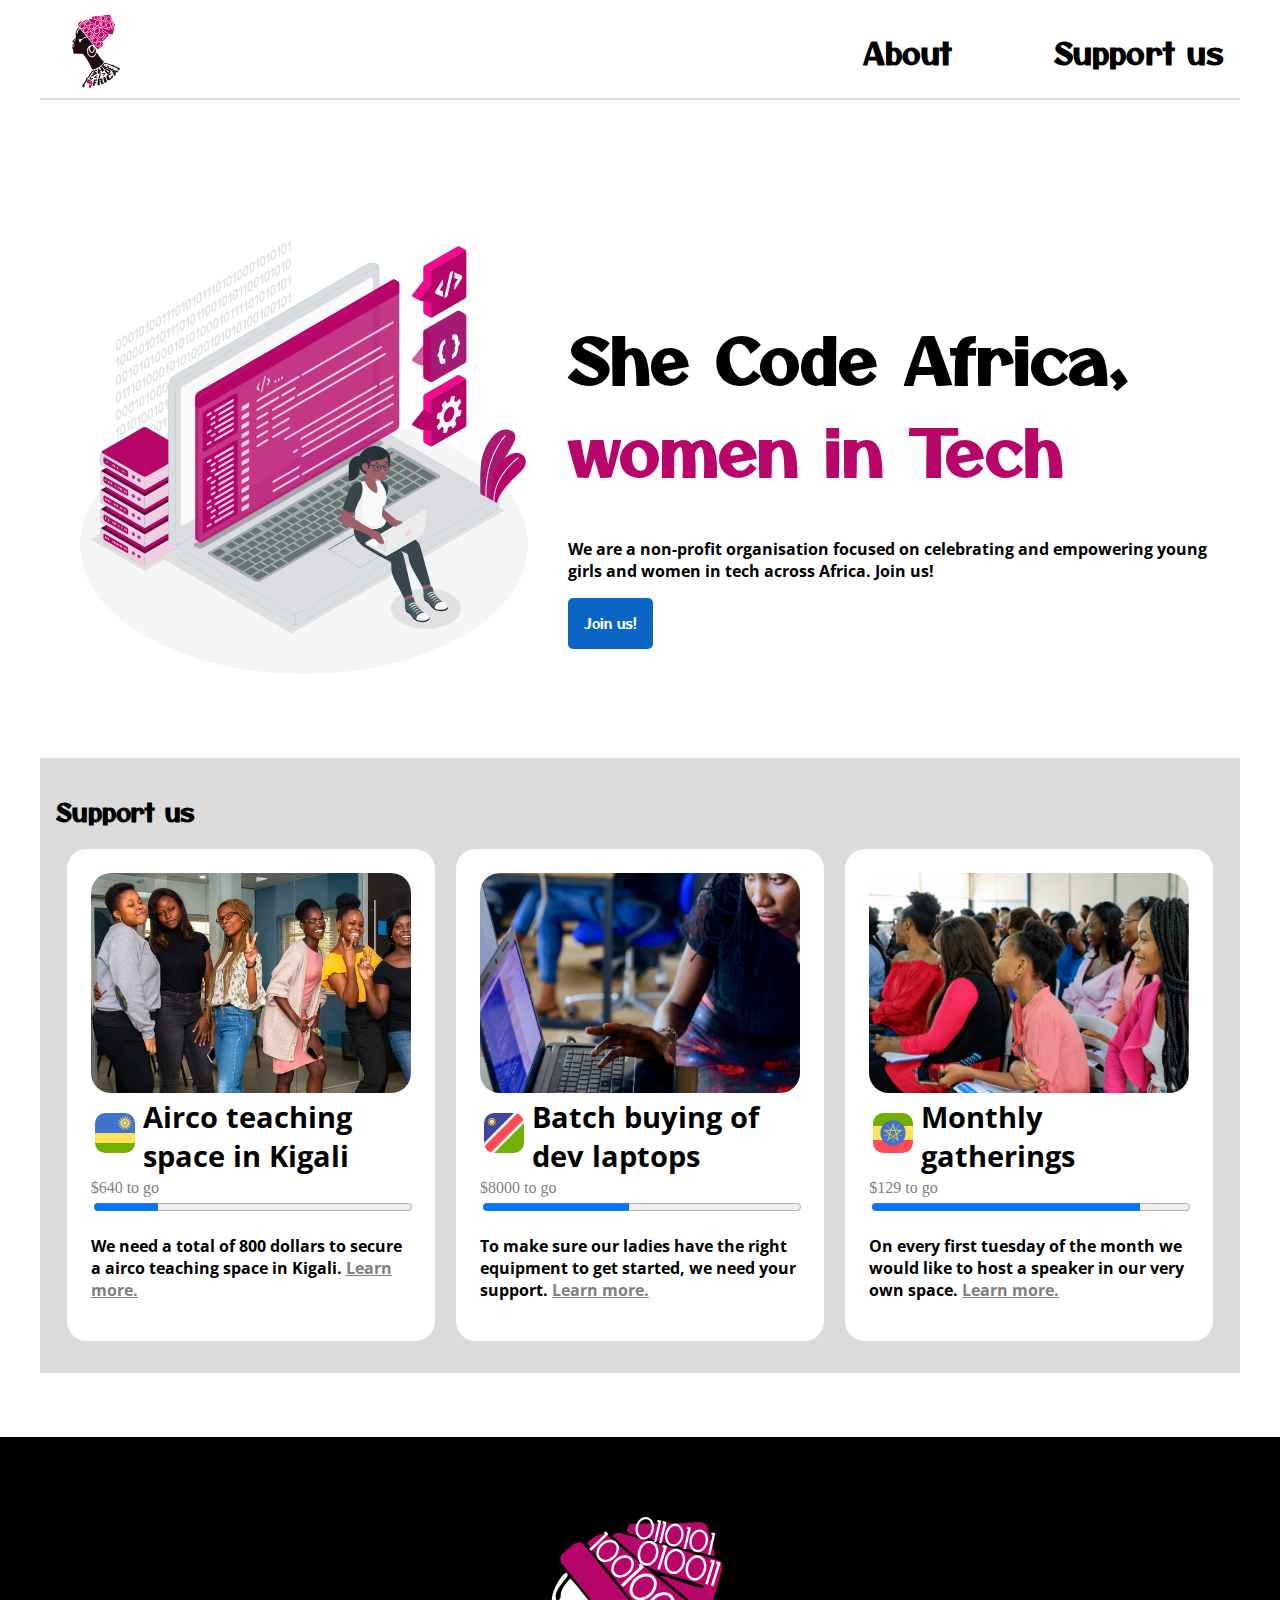
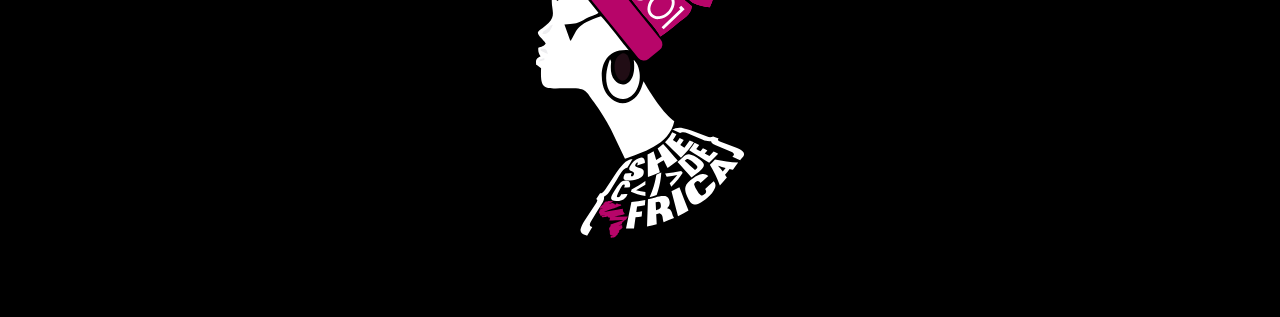
<file: index.html>
<!DOCTYPE html>
<html lang="en">
<head>
    <meta charset="UTF-8">
    <meta http-equiv="X-UA-Compatible" content="IE=edge">
    <meta name="viewport" content="width=device-width, initial-scale=1.0">
    <link rel="icon" href="./images/logo.svg">
    <link rel="stylesheet" href=./css/main.css>
    <title>She code Africa - Home</title>
</head>
<body>
    <nav>
        <ul>
            <li><a href="./index.html"><img src="./images/logo.svg" alt="logo"></a></li>
            <li><a href="/pages/about.html">About</a></li>
            <li><a href="./index.html"><img src="./images/logo.svg" alt="logo"></a></li>
            <li><a href="/pages/support-us.html">Support us</a></li>
        </ul>
    </nav>

    <main>
        <section class="hero spacing">
            <figure>
                <img src="./images/homepage.svg" alt="homepage image">
            </figure>
            <div>
                <h1>She Code Africa, <span>women in Tech</span></h1>
                <p>
                    We are a non-profit organisation focused on celebrating and empowering young girls and women in tech across Africa.
                    Join us!</p>
                <button class="button--animated">Join us!<img src="./images/arrow--right.svg"></button>
            </div>
        </section>
        <section class="support spacing">
            <h2>Support us</h2>
            <div class="support--box">
                <article class="support--article">
                    <img src="./images/group-of-people.jpg" alt="">
                    <div class="support--article-head">
                        <img src="./images/rwanda.svg" alt="">
                        <p>Airco teaching space in Kigali</p>
                    </div>
                    <div class="support--article-content">
                        <span>$640 to go</span>
                        <input type="range" min="0" max="800" value="160">
                        <p>We need a total of 800 dollars to secure a airco teaching space in Kigali. <span>Learn more.</span></p>
                    </div>
                </article>

                <article class="support--article">
                    <img src="./images/working-on-laptop.jpg" alt="">
                    <div class="support--article-head">
                        <img src="./images/namibia.svg" alt="">
                        <p>Batch buying of dev laptops</p>
                    </div>
                    <div class="support--article-content">
                        <span>$8000 to go</span>
                        <input type="range" min="0" max="16000" value="7500">
                        <p>To make sure our ladies have the right equipment to get started, we need your support. <span>Learn more.</span></p>
                    </div>
                </article>

                <article class="support--article">
                    <img src="./images/event.jpg" alt="">
                    <div class="support--article-head">
                        <img src="./images/ethiopia.svg" alt="">
                        <p>Monthly gatherings</p>
                    </div>
                    <div class="support--article-content">
                        <span>$129 to go</span>
                        <input type="range" min="0" max="1000" value="871">
                        <p>On every first tuesday of the month we would like to host a speaker in our very own space. <span>Learn more.</span></p>
                    </div>
                </article>
            </div>
        </section>
    </main>

    <footer>
            <div>   
                <section>
                    <p>Made by yours truly for Arteveldehogeschool</p>
                </section>
            </div>
    </footer>
</body>
</html>
</file>
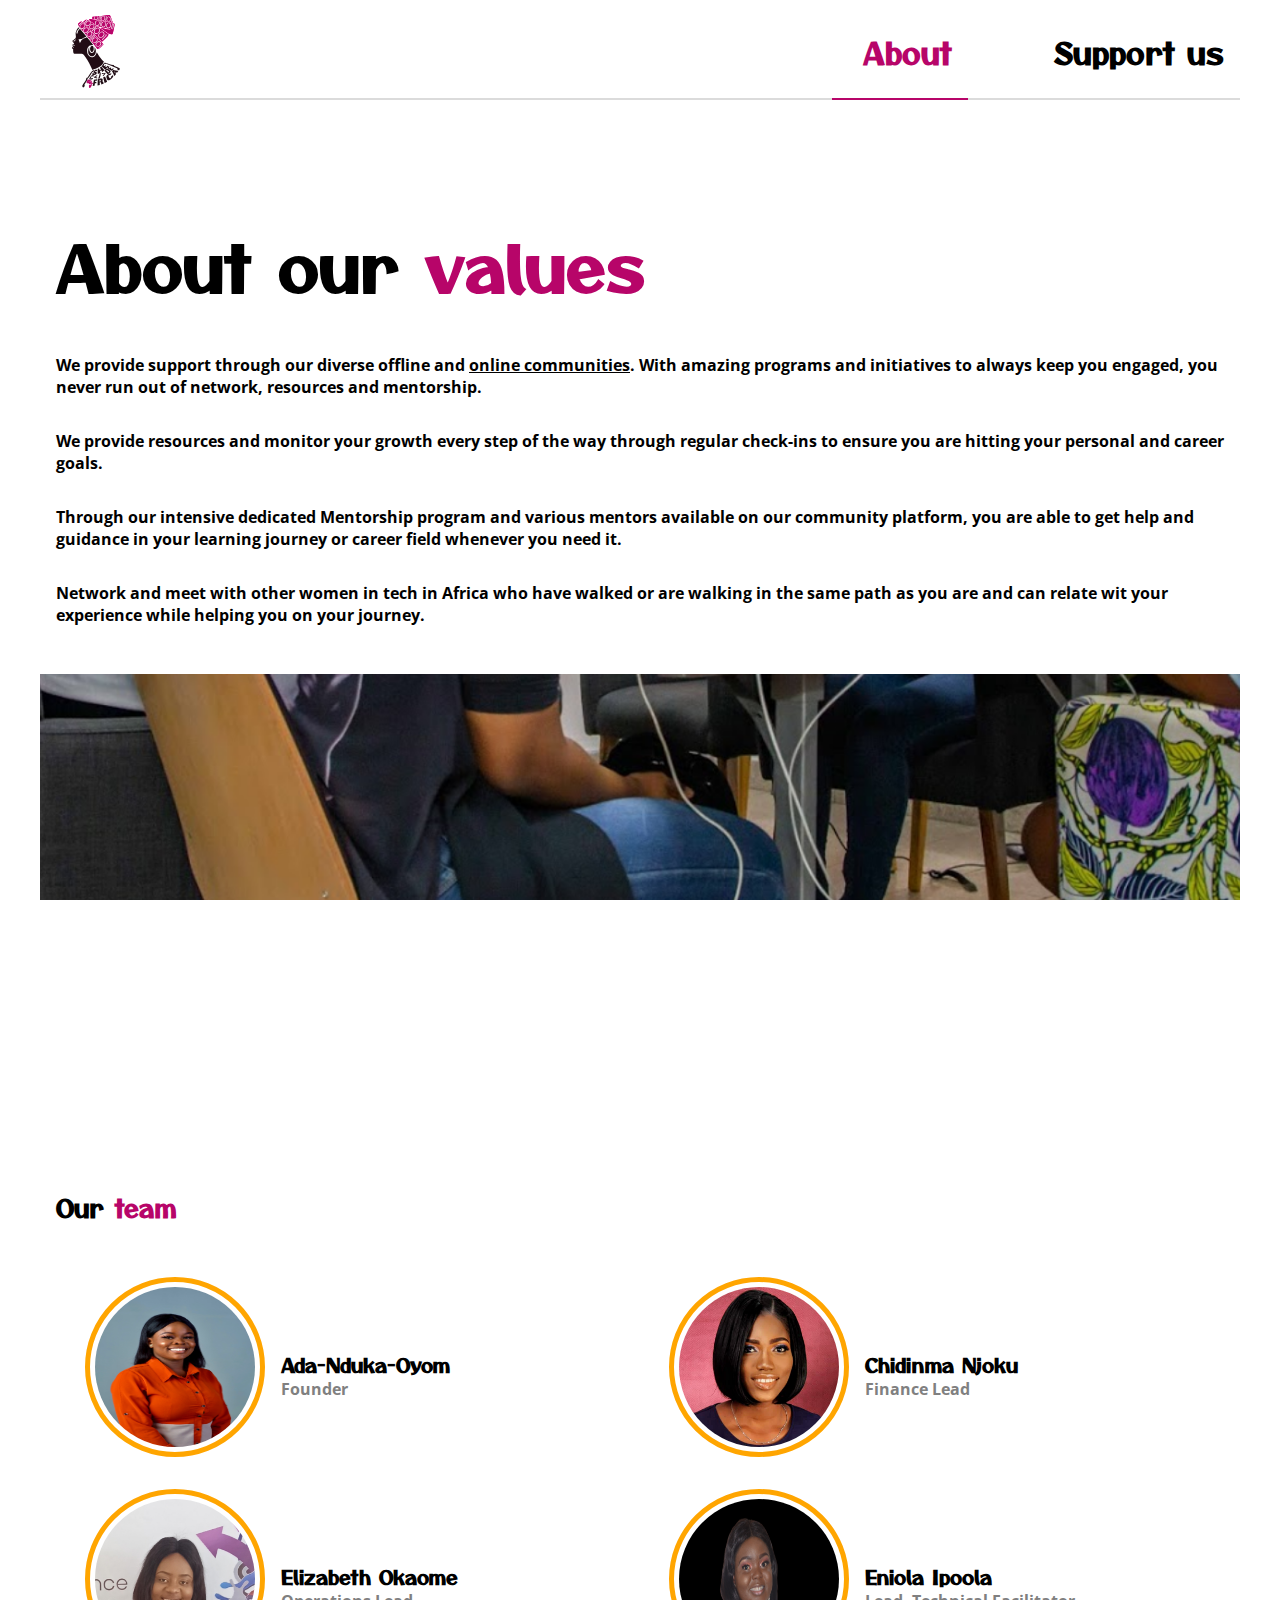
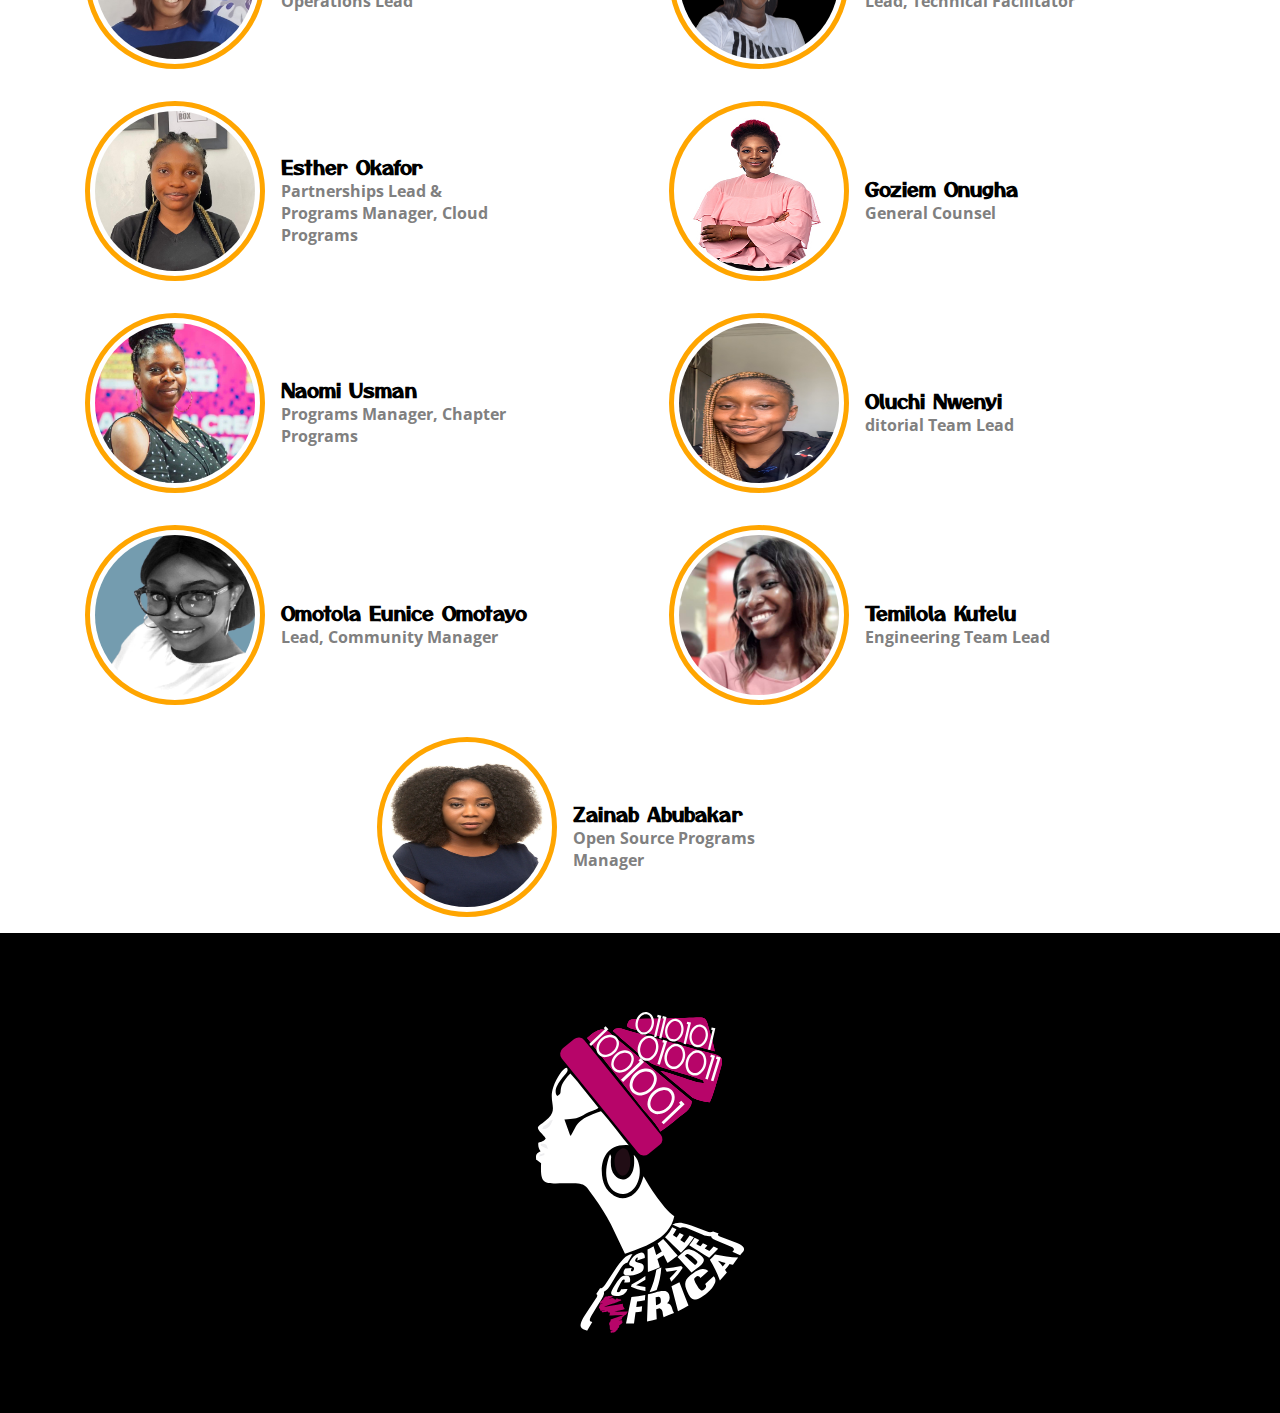
<file: pages/about.html>
<!DOCTYPE html>
<html lang="en">
    <head>
        <meta charset="UTF-8">
        <meta http-equiv="X-UA-Compatible" content="IE=edge">
        <meta name="viewport" content="width=device-width, initial-scale=1.0">
        <link rel="icon" href="../images/logo.svg">
        <link rel="stylesheet" href=../css/main.css>
        <title>She code Africa - About</title>
    </head>
<body>
    <nav>
        <ul>
            <li><a href="../index.html"><img src="../images/logo.svg" alt="logo"></a></li>
            <li class="active"><a href="./about.html">About</a></li>
            <li><a href="../index.html"><img src="../images/logo.svg" alt="logo"></a></li>
            <li><a href="./support-us.html">Support us</a></li>
        </ul>
    </nav>
    <main class="about--image">

        <section class="about--hero">
            <h1>About our <span>values</span></h1>
            <p>We provide support through our diverse offline and <span>online communities</span>. With amazing programs and initiatives to always keep you engaged, you never run out of network, resources and mentorship.</p>
            <p>We provide resources and monitor your growth every step of the way through regular check-ins to ensure you are hitting your personal and career goals.</p>
            <p>Through our intensive dedicated Mentorship program and various mentors available on our community platform, you are able to get help and guidance in your learning journey or career field whenever you need it.</p>
            <p>
            Network and meet with other women in tech in Africa who have walked or are walking in the same path as you are and can relate wit      your experience while helping you on your journey.</p>
        </section>
        <section class='about--spacing'></section>
        <section class="team">
            <h2>Our <span>team</span></h2>
            <div class="team--list">

                <div class="team--card">
                    <img src="/images/people/ada-nduka-oyom.jpg" alt="ada-nduka-oyom">
                    <div>
                    <h3>Ada-Nduka-Oyom</h3>
                    <p>Founder</p>
                    </div>
                </div>

                <div class="team--card">
                    <img src="/images/people/chidinma-njoku.jpg " alt="chidinma-njoku">
                    <div>
                    <h3>Chidinma Njoku</h3>
                    <p>Finance Lead</p>
                    </div>
                </div>

                <div class="team--card">
                    <img src="/images/people/elizabeth-okaome.jpg" alt="elizabeth-okaome">
                    <div>
                    <h3>Elizabeth Okaome</h3>
                    <p>Operations Lead</p>
                    </div>
                </div>

                <div class="team--card">
                    <img src="/images/people/eniola-ipoola.png" alt="eniola-ipoola">
                    <div>
                    <h3>Eniola Ipoola</h3>
                    <p>Lead, Technical Facilitator</p>
                    </div>
                </div>

                <div class="team--card">
                    <img src="/images/people/esther-okafor.jpg" alt="esther-okafor">
                    <div>
                    <h3>Esther Okafor</h3>
                    <p>Partnerships Lead & Programs Manager, Cloud Programs</p>
                    </div>
                </div>

                <div class="team--card">
                    <img src="/images/people/goziem-onugha.jpg" alt="goziem-onugha">
                    <div>
                    <h3>Goziem Onugha</h3>
                    <p>General Counsel</p>
                    </div>
                </div>

                <div class="team--card">
                    <img src="/images/people/naomi-usman.jpg" alt="naomi-usman">
                    <div>
                    <h3>Naomi Usman</h3>
                        <p>Programs Manager, Chapter Programs</p>
                    </div>
                </div>

                <div class="team--card">
                    <img src="/images/people/oluchi-nwenyi.jpg" alt="oluchi-nwenyi">
                    <div>
                    <h3>Oluchi Nwenyi</h3>
                    <p>ditorial Team Lead</p>
                    </div>
                </div>

                <div class="team--card">
                    <img src="/images/people/omotola-eunice-omotayo.png" alt="omotola-eunice-omotayo">
                    <div>
                    <h3>Omotola Eunice Omotayo</h3>
                    <p>Lead, Community Manager</p>
                    </div>
                </div>

                <div class="team--card">
                    <img src="/images/people/temilola-kutelu.jpg" alt="temilola-kutelu">
                    <div>
                    <h3>Temilola Kutelu</h3>
                    <p>Engineering Team Lead</p>
                    </div>
                </div>

                <div class="team--card">
                    <img src="/images/people/zainab-abubakar.jpg" alt="zainab-abubakar">
                    <div>
                    <h3>Zainab Abubakar</h3>
                    <p>Open Source Programs Manager</p>
                    </div>
                </div>
                    
            </div>
        </section>
    </main>
    <footer>
        <div>   
            <section>
                <p>Made by yours truly for Arteveldehogeschool</p>
            </section>
        </div>
</footer>
</body>
</html>
</file>
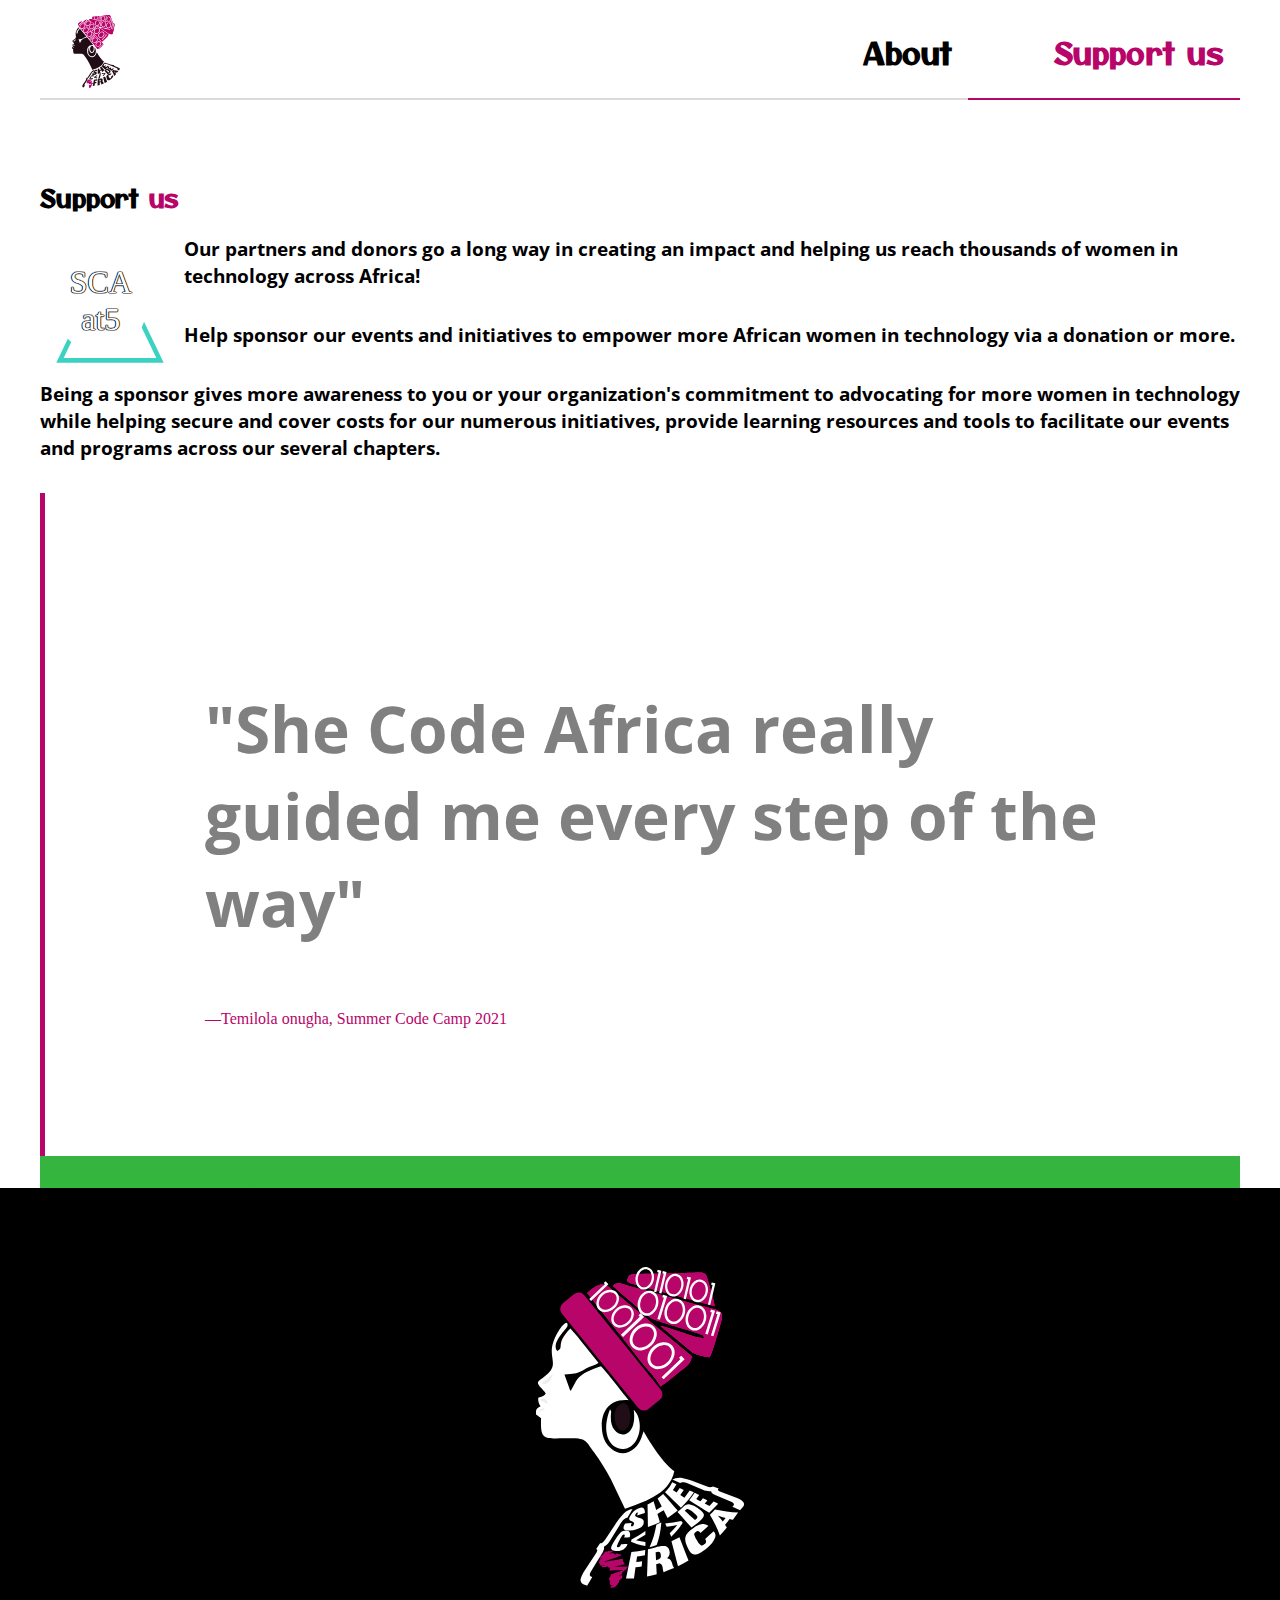
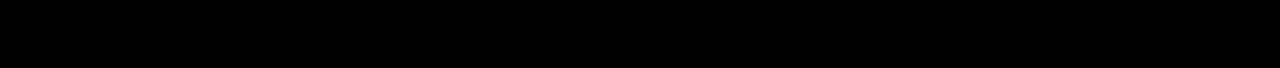
<file: pages/support-us.html>
<!DOCTYPE html>
<html lang="en">
    <head>
        <meta charset="UTF-8">
        <meta http-equiv="X-UA-Compatible" content="IE=edge">
        <meta name="viewport" content="width=device-width, initial-scale=1.0">
        <link rel="icon" href="../images/logo.svg">
        <link rel="stylesheet" href=../css/main.css>
        <title>She code Africa - About</title>
    </head>
    <body>
        <nav>
            <ul>
                <li><a href="../index.html"><img src="../images/logo.svg" alt="logo"></a></li>
                <li><a href="./about.html">About</a></li>
                <li><a href="../index.html"><img src="../images/logo.svg" alt="logo"></a></li>
                <li class="active"><a href="./support-us.html">Support us</a></li>
            </ul>
        </nav>
        <main class="supportPage">
            <section class="supportPage--hero">
                <h2>Support <span>us</span></h2>
                <div>
                    <img src="../images/triangle.svg" alt="triangle">
                    <section>
                        <span>SCA</span>
                        <span>at5</span>
                    </section>
                </div>
                <p>  Our partners and donors go a long way in creating an impact and helping us reach thousands of women in technology across Africa!</p>
                <p>  Help sponsor our events and initiatives to empower more African women in technology via a donation or more.</p>
                <p>  Being a sponsor gives more awareness to you or your organization's commitment to advocating for more women in technology while helping secure and cover costs for our numerous initiatives, provide learning resources and tools to facilitate our events and programs across our several chapters.</p>
            </section>
            <section class="supportPage--qoute">
                <p>"She Code Africa really guided me every step of the way"</p>
                <span>—Temilola onugha, Summer Code Camp 2021</span>
            </section>

            <div class="supportPage--gradient"></div>

            <section class="supportPage--video">
                <div>
                    <!-- <iframe src="../images/video.mp4"></iframe> -->
                </div>
            </section>
        </main>
        <footer>
            <div>   
                <section>
                    <p>Made by yours truly for Arteveldehogeschool</p>
                </section>
            </div>
        </footer>
    </body>
</html>
</file>
